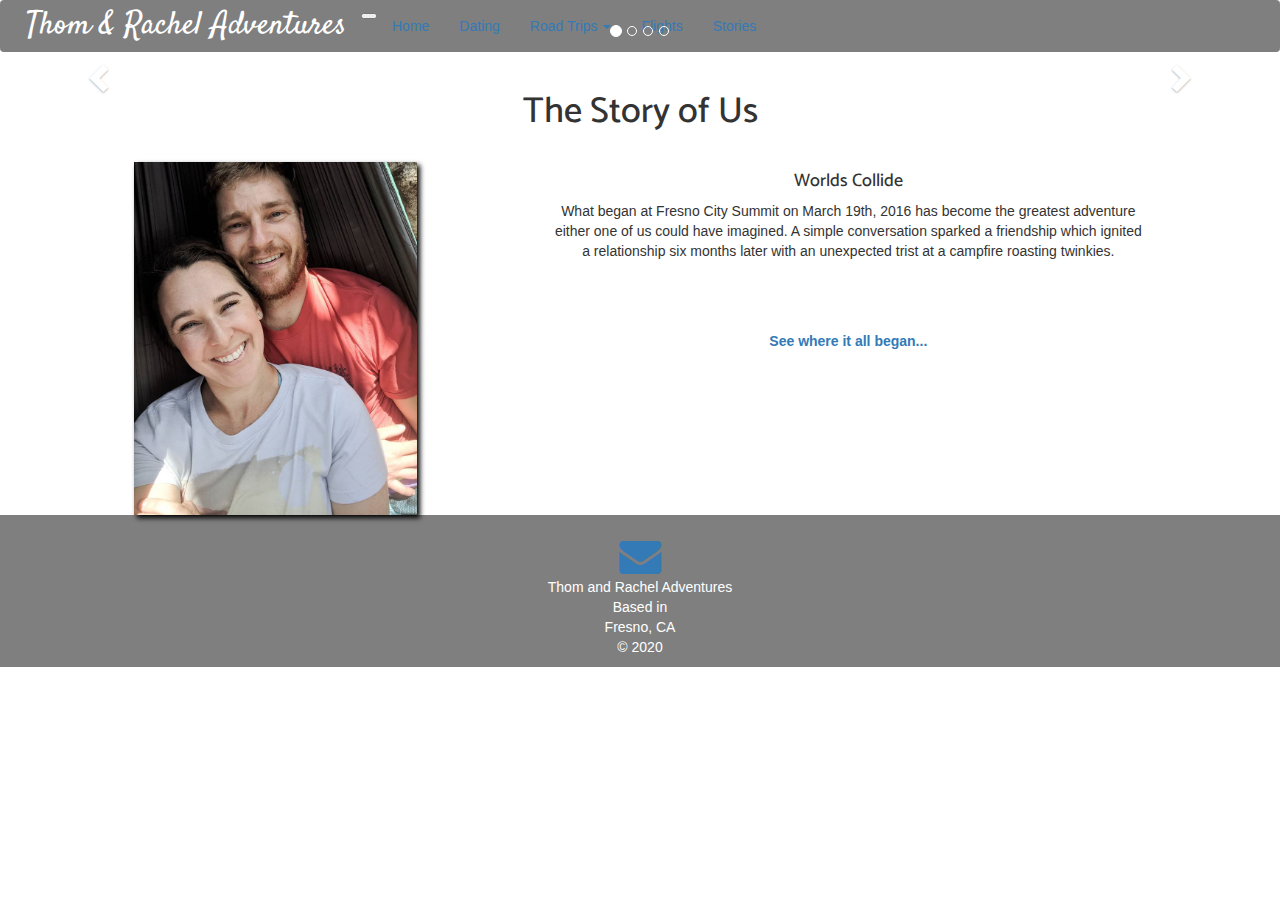
<file: index.html>
<!DOCTYPE html>
<html lang="en">
  <head>
    <meta charset="UTF-8">
    <meta name="viewport" content="width=device-width, initial-scale=1.0">
    <meta http-equiv="X-UA-Compatible" content="ie=edge">
    <title>Thom and Rachel Adventures</title>
    <link rel="icon" href="media/globe.ico" type="image/x-icon"/>
    <link rel="shortcut icon" href="media/globe.ico" type="image/x-icon"/>
    <link rel="stylesheet" href="https://maxcdn.bootstrapcdn.com/bootstrap/3.3.7/css/bootstrap.min.css" crossorigin="anonymous">
    <link rel="stylesheet" href="https://stackpath.bootstrapcdn.com/font-awesome/4.7.0/css/font-awesome.min.css">
    <link rel="stylesheet" href="/css/style.css">
  </head>
  <body>
    <!-- navbar starts -->
    <nav class="navbar navbar-dark fixed-top bg-dark">
      <!-- <div class="container-fluid"> -->
        <!-- Brand and toggle get grouped for better mobile display -->
        <div class="navbar-header">
          <a class="navbar-brand white-text satisfy medium" id="name" href="index.html">Thom & Rachel Adventures</a>
          <button class="navbar-toggler" type="button" data-toggle="collapse" data-target="#navbarNav">
            <span class="hamburger-icon"></span>
          </button>
        </div>
        <!-- Collect the nav links, forms, and other content for toggling -->
        <div class="collapse navbar-collapse" id="navbarNav">
          <ul class="nav navbar-nav">
            <li class="active"><a href="index.html">Home <span class="sr-only">(current)</span></a></li>
            <li><a href="dating.html">Dating</a></li>
            <li class="dropdown">
              <a href="road.html" class="dropdown-toggle" data-toggle="dropdown" role="button" aria-haspopup="true" aria-expanded="false">Road Trips <span class="caret"></span></a>
              <ul class="dropdown-menu">
                <li><a href="road.html#salvation">Salvation Mountain</a></li>
                <li><a href="road.html#pch">Pacific Coast Highway</a></li>
                <li><a href="road.html#canada">Canada</a></li>
                <li><a href="road.html#natparks">Major National Parks</a></li>
              </ul>
            </li>
            <li><a href="flights.html">Flights</a></li>
            <li><a href="stories.html">Stories</a></li>
          </ul>
        </div><!-- /.navbar-collapse -->
      <!-- </div>/.container-fluid -->
    </nav>
    <!-- nav ends -->
    <!-- hero starts -->
    <div id="carousel-example-generic" class="carousel slide" data-ride="carousel">
      <!-- Indicators -->
      <ol class="carousel-indicators">
        <li data-target="#carousel-example-generic" data-slide-to="0" class="active"></li>
        <li data-target="#carousel-example-generic" data-slide-to="1"></li>
        <li data-target="#carousel-example-generic" data-slide-to="2"></li>
        <li data-target="#carousel-example-generic" data-slide-to="3"></li>
      </ol>

      <!-- Wrapper for slides -->
      <div class="carousel-inner" role="listbox">
        <div class="item active" id="first">
          <div class="carousel-caption">
            <h1 class="text-shadow">First Times</h1>
          </div>
        </div>
        <div class="item" id="engagement">
          <div class="carousel-caption">
            <h1 class="text-shadow">Engagement</h1>
          </div>
        </div>
        <div class="item" id="wedding">
          <div class="carousel-caption">
            <h1 class="text-shadow">Wedding</h1>
          </div>
        </div>
        <div class="item" id="travels">
          <div class="carousel-caption">
            <h1 class="text-shadow">Travels</h1>
          </div>
        </div>
      </div>

      <!-- Controls -->
      <a class="left carousel-control" href="#carousel-example-generic" role="button" data-slide="prev">
        <span class="glyphicon glyphicon-chevron-left" aria-hidden="true"></span>
        <span class="sr-only">Previous</span>
      </a>
      <a class="right carousel-control" href="#carousel-example-generic" role="button" data-slide="next">
        <span class="glyphicon glyphicon-chevron-right" aria-hidden="true"></span>
        <span class="sr-only">Next</span>
      </a>
    </div>
    <!-- hero ends -->
    <!-- welcome begins -->
    <div class="row">
      <div class="col-xs-12 bienvenidos text-center">
        <h1 class="bottom-space">The Story of Us</h1>
        <div class="col-sm-3 col-sm-offset-1 col-xs-5">
          <img src="media/hammock.jpg" alt="Church Building" class="img-responsive">
        </div>
        <div class="col-sm-6 col-sm-offset-1">
          <h4>Worlds Collide</h4>
          <p class="bottom-space">What began at Fresno City Summit on March 19th, 2016 has become the greatest adventure either one of us could have imagined. A simple conversation sparked a friendship which ignited a relationship six months later with an unexpected trist at a campfire roasting twinkies.</p>
          <a href="dating.html"><p class="top-pad"><strong>See where it all began...</strong></p></a>
        </div>
      </div>
    </div>
    <!-- welcome ends -->
    <!-- footer begins -->
    <footer class="row footer">
      <div class="row">
        <div class="col-xs-12 text-center">
          <a href="contacto.html"><i class="fa fa-envelope fa-3x" aria-hidden="true"></i></a>
        </div>
        <div class="row">
          <p class="white-text text-center">Thom and Rachel Adventures <br> Based in <br>Fresno, CA <br> &copy; 2020</p>

        </div>
      </div>
    </footer>
    <!-- footer ends -->
    <script src="https://code.jquery.com/jquery-3.4.1.slim.min.js" integrity="sha384-J6qa4849blE2+poT4WnyKhv5vZF5SrPo0iEjwBvKU7imGFAV0wwj1yYfoRSJoZ+n" crossorigin="anonymous"></script>
<script src="https://cdn.jsdelivr.net/npm/popper.js@1.16.0/dist/umd/popper.min.js" integrity="sha384-Q6E9RHvbIyZFJoft+2mJbHaEWldlvI9IOYy5n3zV9zzTtmI3UksdQRVvoxMfooAo" crossorigin="anonymous"></script>
<script src="https://stackpath.bootstrapcdn.com/bootstrap/4.4.1/js/bootstrap.min.js" integrity="sha384-wfSDF2E50Y2D1uUdj0O3uMBJnjuUD4Ih7YwaYd1iqfktj0Uod8GCExl3Og8ifwB6" crossorigin="anonymous"></script>
  </body>
</html>
</file>
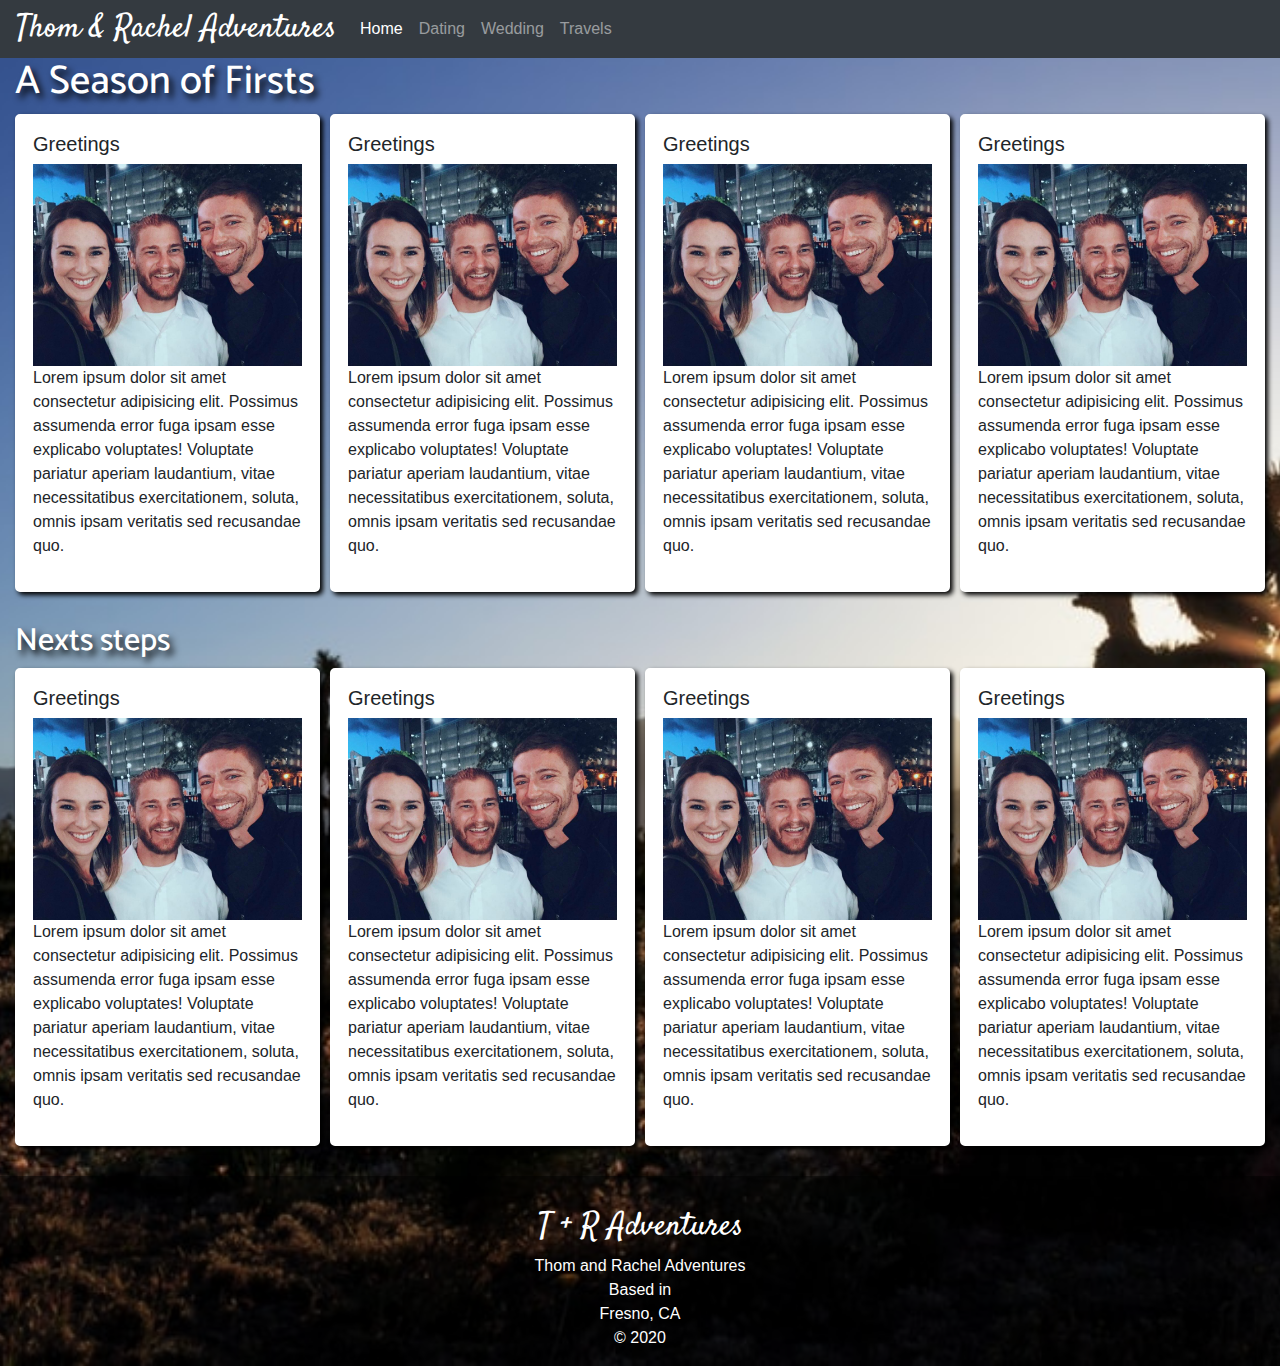
<file: dating.html>
<!DOCTYPE html>
<html lang="en">
  <head>
    <meta charset="UTF-8">
    <meta name="viewport" content="width=device-width, initial-scale=1.0">
    <meta http-equiv="X-UA-Compatible" content="ie=edge">
    <title>Thom and Rachel Adventures</title>
    <link rel="icon" href="media/globe.ico" type="image/x-icon"/>
    <link rel="shortcut icon" href="media/globe.ico" type="image/x-icon"/>
    <link rel="stylesheet" href="https://stackpath.bootstrapcdn.com/bootstrap/4.3.1/css/bootstrap.min.css" integrity="sha384-ggOyR0iXCbMQv3Xipma34MD+dH/1fQ784/j6cY/iJTQUOhcWr7x9JvoRxT2MZw1T" crossorigin="anonymous">
    <link rel="stylesheet" href="https://stackpath.bootstrapcdn.com/font-awesome/4.7.0/css/font-awesome.min.css">
    <link rel="stylesheet" href="/css/style.css">
    <link rel="stylesheet" href="/css/dating.css">
  </head>
  <body>
    <!-- navbar starts -->
    <nav class="navbar navbar-expand-lg navbar-dark bg-dark">
      <a class="navbar-brand white-text satisfy medium" id="name" href="index.html">Thom & Rachel Adventures</a>
      <button class="navbar-toggler" type="button" data-toggle="collapse" data-target="#navbarNav" aria-controls="navbarNav" aria-expanded="false" aria-label="Toggle navigation">
        <span class="navbar-toggler-icon"></span>
      </button>
      <div class="collapse navbar-collapse" id="navbarNav">
        <ul class="navbar-nav">
          <li class="nav-item active">
            <a class="nav-link" href="index.html">Home <span class="sr-only">(current)</span></a>
          </li>
          <li class="nav-item">
            <a class="nav-link" href="dating.html">Dating</a>
          </li>
          <li class="nav-item">
            <a class="nav-link" href="wedding.html">Wedding</a>
          </li>
          <li class="nav-item">
            <a class="nav-link" href="road_trips.html">Travels</a>
          </li>
        </ul>
      </div>
    </nav>
    <!-- nav ends -->
    <section class="container-fluid">
        <h1 class="white-text text-shadow">A Season of Firsts</h1>
        <div class="card-holder bottom-space">
            <div class="custom-card">
                <div class="content">
                    <h5>Greetings</h5>
                    <img src="media/robert_first.jpg" alt="">
                    <p>Lorem ipsum dolor sit amet consectetur adipisicing elit. Possimus assumenda error fuga ipsam esse explicabo voluptates! Voluptate pariatur aperiam laudantium, vitae necessitatibus exercitationem, soluta, omnis ipsam veritatis sed recusandae quo.</p>
                </div>
            </div>
            <div class="custom-card">
                <div class="content">
                    <h5>Greetings</h5>
                    <img src="media/robert_first.jpg" alt="">
                    <p>Lorem ipsum dolor sit amet consectetur adipisicing elit. Possimus assumenda error fuga ipsam esse explicabo voluptates! Voluptate pariatur aperiam laudantium, vitae necessitatibus exercitationem, soluta, omnis ipsam veritatis sed recusandae quo.</p>
                </div>
            </div>
            <div class="custom-card">
                <div class="content">
                    <h5>Greetings</h5>
                    <img src="media/robert_first.jpg" alt="">
                    <p>Lorem ipsum dolor sit amet consectetur adipisicing elit. Possimus assumenda error fuga ipsam esse explicabo voluptates! Voluptate pariatur aperiam laudantium, vitae necessitatibus exercitationem, soluta, omnis ipsam veritatis sed recusandae quo.</p>
                </div>
            </div>
            <div class="custom-card">
                <div class="content">
                    <h5>Greetings</h5>
                    <img src="media/robert_first.jpg" alt="">
                    <p>Lorem ipsum dolor sit amet consectetur adipisicing elit. Possimus assumenda error fuga ipsam esse explicabo voluptates! Voluptate pariatur aperiam laudantium, vitae necessitatibus exercitationem, soluta, omnis ipsam veritatis sed recusandae quo.</p>
                </div>
            </div>
        </div>
        <h2 class="white-text text-shadow">Nexts steps</h2>
        <div class="card-holder bottom-space">
            <div class="custom-card">
                <div class="content">
                    <h5>Greetings</h5>
                    <img src="media/robert_first.jpg" alt="">
                    <p>Lorem ipsum dolor sit amet consectetur adipisicing elit. Possimus assumenda error fuga ipsam esse explicabo voluptates! Voluptate pariatur aperiam laudantium, vitae necessitatibus exercitationem, soluta, omnis ipsam veritatis sed recusandae quo.</p>
                </div>
            </div>
            <div class="custom-card">
                <div class="content">
                    <h5>Greetings</h5>
                    <img src="media/robert_first.jpg" alt="">
                    <p>Lorem ipsum dolor sit amet consectetur adipisicing elit. Possimus assumenda error fuga ipsam esse explicabo voluptates! Voluptate pariatur aperiam laudantium, vitae necessitatibus exercitationem, soluta, omnis ipsam veritatis sed recusandae quo.</p>
                </div>
            </div>
            <div class="custom-card">
                <div class="content">
                    <h5>Greetings</h5>
                    <img src="media/robert_first.jpg" alt="">
                    <p>Lorem ipsum dolor sit amet consectetur adipisicing elit. Possimus assumenda error fuga ipsam esse explicabo voluptates! Voluptate pariatur aperiam laudantium, vitae necessitatibus exercitationem, soluta, omnis ipsam veritatis sed recusandae quo.</p>
                </div>
            </div>
            <div class="custom-card">
                <div class="content">
                    <h5>Greetings</h5>
                    <img src="media/robert_first.jpg" alt="">
                    <p>Lorem ipsum dolor sit amet consectetur adipisicing elit. Possimus assumenda error fuga ipsam esse explicabo voluptates! Voluptate pariatur aperiam laudantium, vitae necessitatibus exercitationem, soluta, omnis ipsam veritatis sed recusandae quo.</p>
                </div>
            </div>
        </div>
    </section>
    <!-- footer begins -->
    <footer class="footer">
      <div class="row">
        <div class="col">
          <h2 class="white-text satisfy text-center">T + R Adventures</h2>
        </div>
      </div>
      <div class="row">
        <div class="col">
          <p class="white-text text-center">Thom and Rachel Adventures <br> Based in <br>Fresno, CA <br> &copy; 2020</p>
        </div>
      </div>
    </footer>
      <!-- footer ends -->
      <script src="https://code.jquery.com/jquery-3.4.1.slim.min.js" integrity="sha384-J6qa4849blE2+poT4WnyKhv5vZF5SrPo0iEjwBvKU7imGFAV0wwj1yYfoRSJoZ+n" crossorigin="anonymous"></script>
  <script src="https://cdn.jsdelivr.net/npm/popper.js@1.16.0/dist/umd/popper.min.js" integrity="sha384-Q6E9RHvbIyZFJoft+2mJbHaEWldlvI9IOYy5n3zV9zzTtmI3UksdQRVvoxMfooAo" crossorigin="anonymous"></script>
  <script src="https://stackpath.bootstrapcdn.com/bootstrap/4.4.1/js/bootstrap.min.js" integrity="sha384-wfSDF2E50Y2D1uUdj0O3uMBJnjuUD4Ih7YwaYd1iqfktj0Uod8GCExl3Og8ifwB6" crossorigin="anonymous"></script>
    </body>
  </html>
</file>
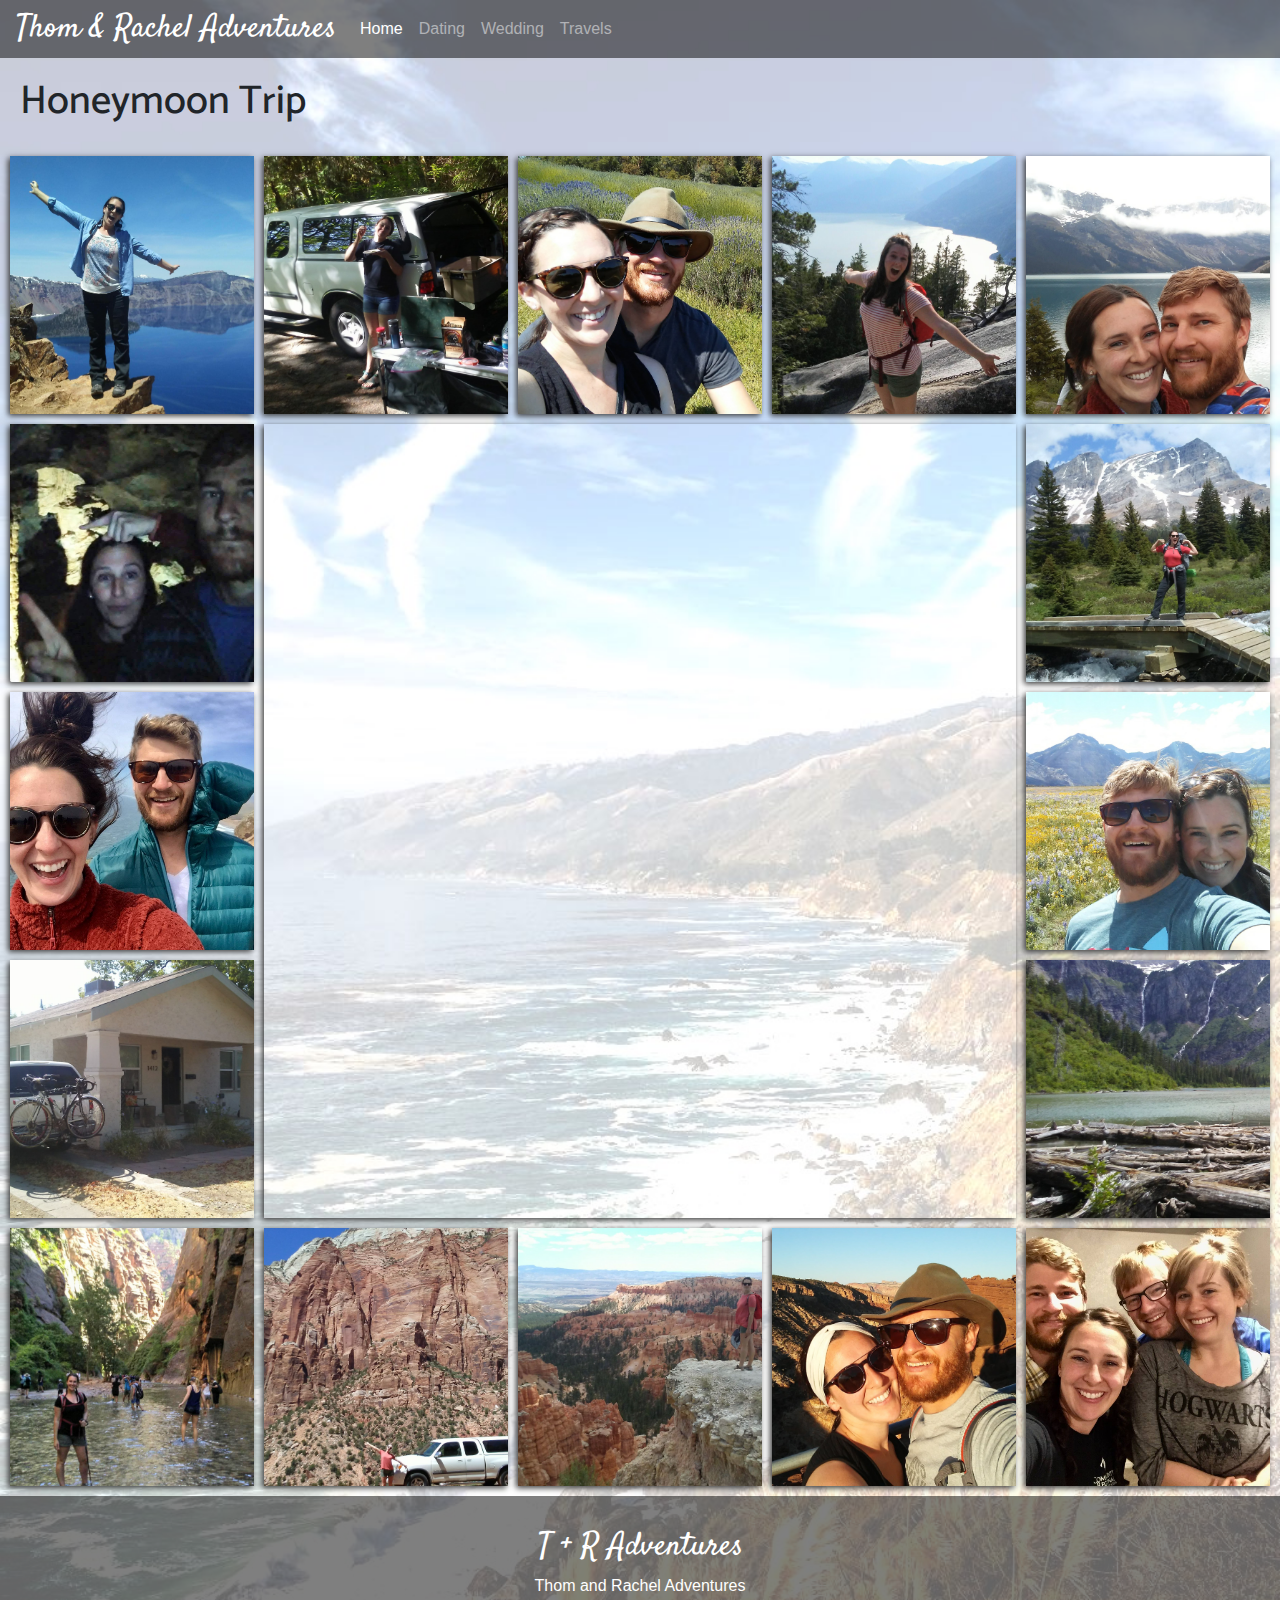
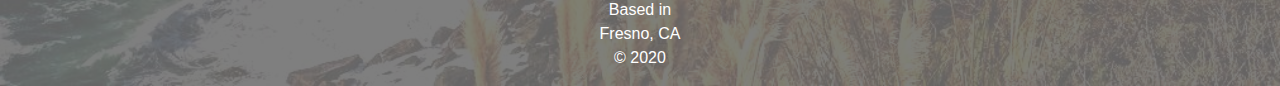
<file: road_trips.html>
<!DOCTYPE html>
<html lang="en">
  <head>
    <meta charset="UTF-8">
    <meta name="viewport" content="width=device-width, initial-scale=1.0">
    <meta http-equiv="X-UA-Compatible" content="ie=edge">
    <title>Thom and Rachel Adventures</title>
    <link rel="icon" href="media/globe.ico" type="image/x-icon"/>
    <link rel="shortcut icon" href="media/globe.ico" type="image/x-icon"/>
    <link rel="stylesheet" href="https://stackpath.bootstrapcdn.com/bootstrap/4.3.1/css/bootstrap.min.css" integrity="sha384-ggOyR0iXCbMQv3Xipma34MD+dH/1fQ784/j6cY/iJTQUOhcWr7x9JvoRxT2MZw1T" crossorigin="anonymous">
    <link rel="stylesheet" href="https://stackpath.bootstrapcdn.com/font-awesome/4.7.0/css/font-awesome.min.css">
    <link rel="stylesheet" href="css/style.css">
    <link rel="stylesheet" href="css/road_trips.css">
  </head>
  <body>
    <!-- navbar starts -->
    <nav class="navbar navbar-expand-lg navbar-dark">
      <a class="navbar-brand white-text satisfy medium" id="name" href="index.html">Thom & Rachel Adventures</a>
      <button class="navbar-toggler" type="button" data-toggle="collapse" data-target="#navbarNav" aria-controls="navbarNav" aria-expanded="false" aria-label="Toggle navigation">
        <span class="navbar-toggler-icon"></span>
      </button>
      <div class="collapse navbar-collapse" id="navbarNav">
        <ul class="navbar-nav">
          <li class="nav-item active">
            <a class="nav-link" href="index.html">Home <span class="sr-only">(current)</span></a>
          </li>
          <li class="nav-item">
            <a class="nav-link" href="dating.html">Dating</a>
          </li>
          <li class="nav-item">
            <a class="nav-link" href="wedding.html">Wedding</a>
          </li>
          <li class="nav-item">
            <a class="nav-link" href="road_trips.html">Travels</a>
          </li>
        </ul>
      </div>
    </nav>
    <!-- nav ends -->

    <section>
      <h1 class="no-margin pad">Honeymoon Trip</h1>
      <div class="layout">
        <div class="divt1"></div>
        <div class="divt2"></div>
        <div class="divt3"></div>
        <div class="divt4"></div>
        <div class="divt5"></div>
        <div class="divcenter">
          <iframe class="resp-iframe" src="https://www.google.com/maps/embed?pb=!1m64!1m12!1m3!1d1622941.4935160785!2d-114.89996175512775!3d47.415070733270724!2m3!1f0!2f0!3f0!3m2!1i1024!2i768!4f13.1!4m49!3e0!4m5!1s0x80945de1549e4e9d%3A0x7b12406449a3b811!2sFresno%2C%20CA!3m2!1d36.7377981!2d-119.78712469999999!4m5!1s0x54950b0b7da97427%3A0x1c36b9e6f6d18591!2sPortland%2C%20OR!3m2!1d45.505106399999995!2d-122.6750261!4m5!1s0x548f7c0e3729a853%3A0x6095b0616fd36617!2sSan%20Juan%20Island%2C%20Washington!3m2!1d48.5513671!2d-123.0781062!4m5!1s0x537170039f843fd5%3A0x266d3bb1b652b63a!2sCalgary%2C%20AB%2C%20Canada!3m2!1d51.044733099999995!2d-114.0718831!4m5!1s0x535dcc2a50f367cb%3A0xe9e31277ca94802e!2sMissoula%2C%20MT!3m2!1d46.8721284!2d-113.9940314!4m5!1s0x54a8b56ea6f0cfa1%3A0xf5868a9ca5b0ab6c!2sGarden%20Valley%2C%20Idaho!3m2!1d44.091951099999996!2d-115.9544145!4m5!1s0x874a3e29d3f7f20d%3A0x2bd805c301fea1c7!2sCapitol%20Reef%20National%20Park%2C%20Torrey%2C%20UT!3m2!1d38.299805!2d-111.41896899999999!4m5!1s0x80945de1549e4e9d%3A0x7b12406449a3b811!2sFresno%2C%20CA!3m2!1d36.7377981!2d-119.78712469999999!5e0!3m2!1sen!2sus!4v1582002188831!5m2!1sen!2sus" width="990" height="760" frameborder="0" style="border:0;" allowfullscreen=""></iframe>
        </div>
        <div class="divl1"></div>
        <div class="divl2"></div>
        <div class="divl3"></div>
        <div class="divl4"></div>
        <div class="divr1"></div>
        <div class="divr2"></div>
        <div class="divr3"></div>
        <div class="divr4"></div>
        <div class="divb1"></div>
        <div class="divb2"></div>
        <div class="divb3"></div>
      </div>
    </section>

    <!-- footer begins -->
    <footer class="footer">
      <div class="row">
        <div class="col">
          <h2 class="white-text satisfy text-center">T + R Adventures</h2>
        </div>
      </div>
      <div class="row">
        <div class="col">
          <p class="white-text text-center">Thom and Rachel Adventures <br> Based in <br>Fresno, CA <br> &copy; 2020</p>
        </div>
      </div>
    </footer>
  <!-- footer ends -->
<script src="https://code.jquery.com/jquery-3.4.1.slim.min.js" integrity="sha384-J6qa4849blE2+poT4WnyKhv5vZF5SrPo0iEjwBvKU7imGFAV0wwj1yYfoRSJoZ+n" crossorigin="anonymous"></script>
<script src="https://cdn.jsdelivr.net/npm/popper.js@1.16.0/dist/umd/popper.min.js" integrity="sha384-Q6E9RHvbIyZFJoft+2mJbHaEWldlvI9IOYy5n3zV9zzTtmI3UksdQRVvoxMfooAo" crossorigin="anonymous"></script>
<script src="https://stackpath.bootstrapcdn.com/bootstrap/4.4.1/js/bootstrap.min.js" integrity="sha384-wfSDF2E50Y2D1uUdj0O3uMBJnjuUD4Ih7YwaYd1iqfktj0Uod8GCExl3Og8ifwB6" crossorigin="anonymous"></script>
</body>
</html>
</file>
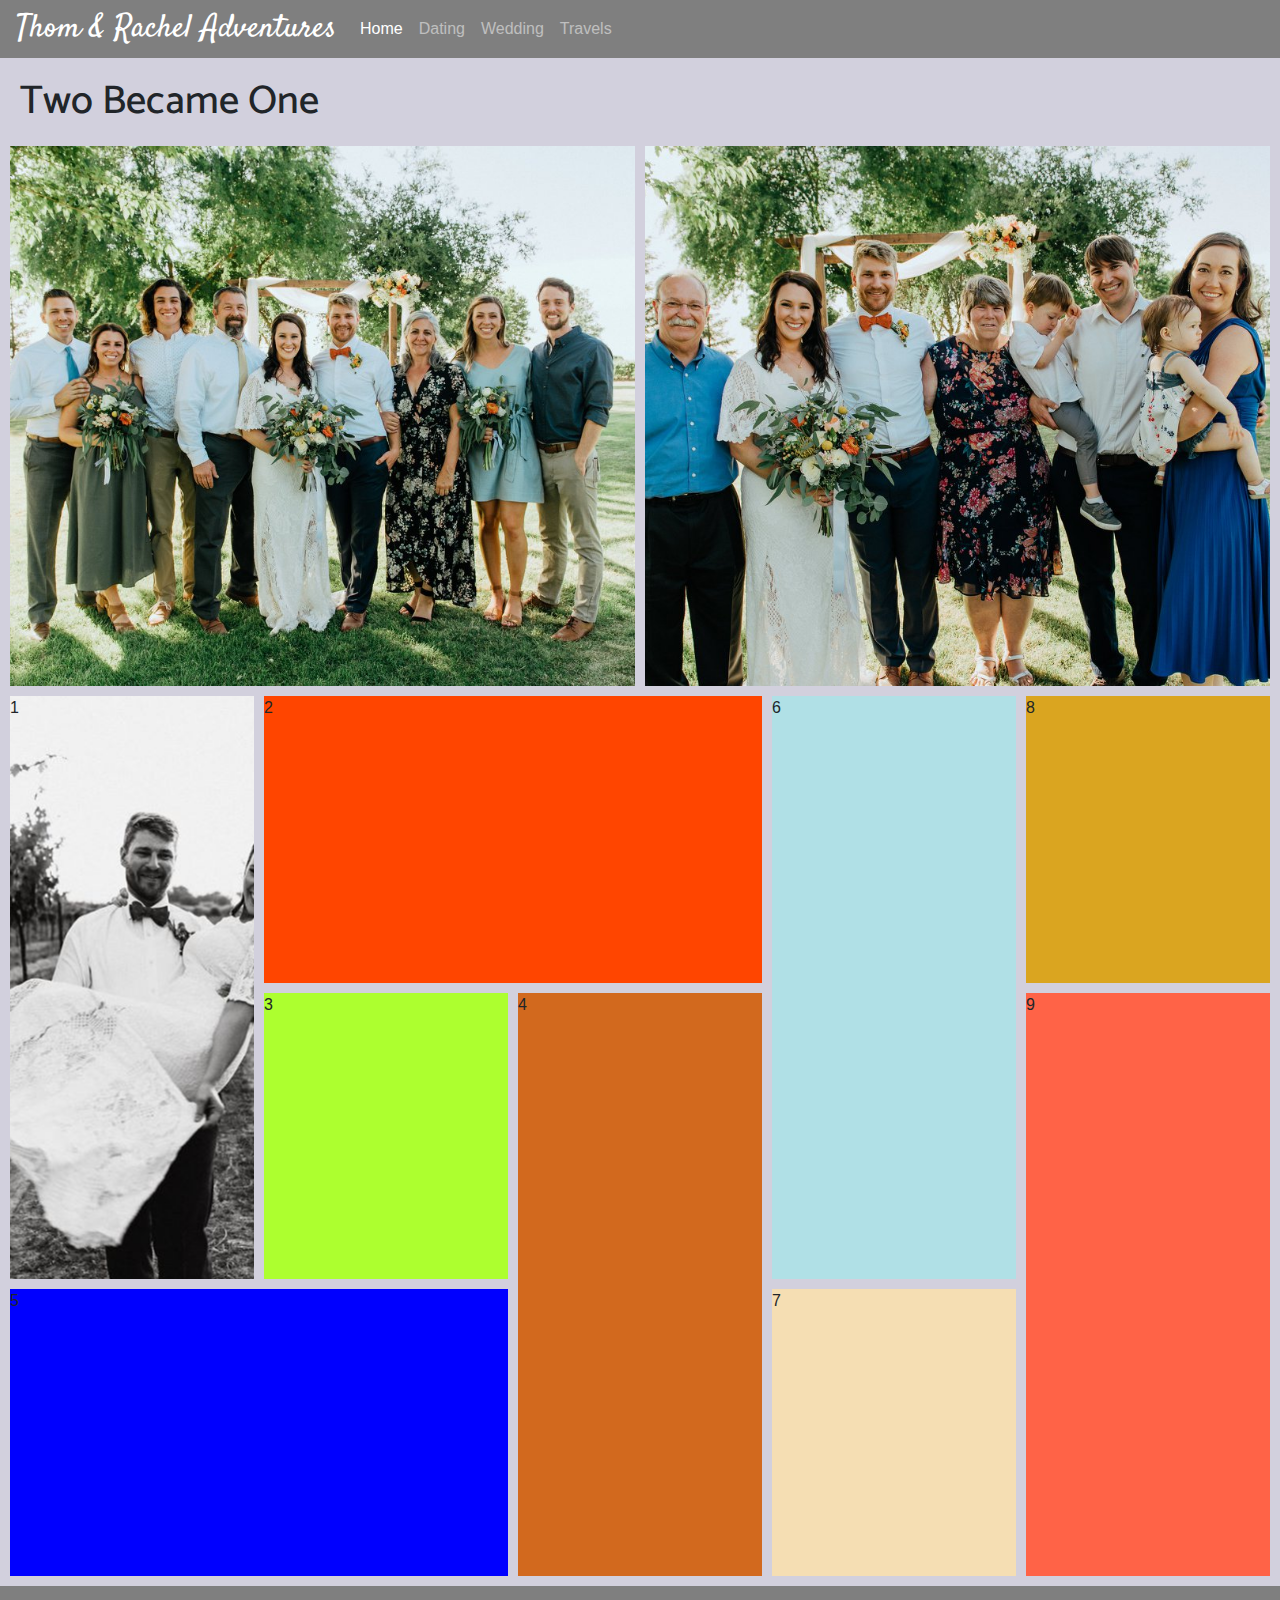
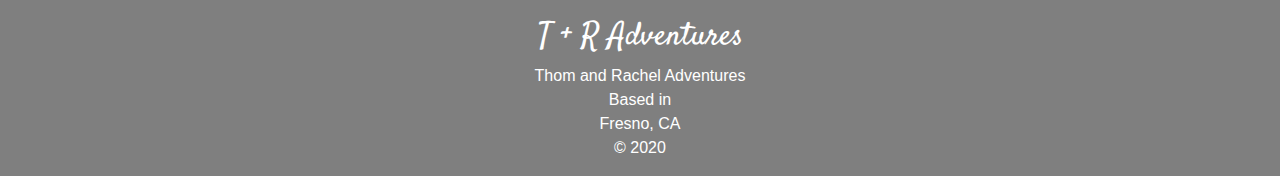
<file: wedding.html>
<!DOCTYPE html>
<html lang="en">
  <head>
    <meta charset="UTF-8">
    <meta name="viewport" content="width=device-width, initial-scale=1.0">
    <meta http-equiv="X-UA-Compatible" content="ie=edge">
    <title>Thom and Rachel Adventures</title>
    <link rel="icon" href="media/globe.ico" type="image/x-icon"/>
    <link rel="shortcut icon" href="media/globe.ico" type="image/x-icon"/>
    <link rel="stylesheet" href="https://stackpath.bootstrapcdn.com/bootstrap/4.3.1/css/bootstrap.min.css" integrity="sha384-ggOyR0iXCbMQv3Xipma34MD+dH/1fQ784/j6cY/iJTQUOhcWr7x9JvoRxT2MZw1T" crossorigin="anonymous">
    <link rel="stylesheet" href="https://stackpath.bootstrapcdn.com/font-awesome/4.7.0/css/font-awesome.min.css">
    <link rel="stylesheet" href="css/style.css">
    <link rel="stylesheet" href="css/wedding.css">
  </head>
  <body>
    <!-- navbar starts -->
    <nav class="navbar navbar-expand-lg navbar-dark">
      <a class="navbar-brand white-text satisfy medium" id="name" href="index.html">Thom & Rachel Adventures</a>
      <button class="navbar-toggler" type="button" data-toggle="collapse" data-target="#navbarNav" aria-controls="navbarNav" aria-expanded="false" aria-label="Toggle navigation">
        <span class="navbar-toggler-icon"></span>
      </button>
      <div class="collapse navbar-collapse" id="navbarNav">
        <ul class="navbar-nav">
          <li class="nav-item active">
            <a class="nav-link" href="index.html">Home <span class="sr-only">(current)</span></a>
          </li>
          <li class="nav-item">
            <a class="nav-link" href="dating.html">Dating</a>
          </li>
          <li class="nav-item">
            <a class="nav-link" href="wedding.html">Wedding</a>
          </li>
          <li class="nav-item">
            <a class="nav-link" href="road_trips.html">Travels</a>
          </li>
        </ul>
      </div>
    </nav>
    <!-- nav ends -->

    <section class="main">
        <h1 class="no-margin pad">Two Became One</h1>
        <div class="family">
            <div class="one"> </div>
            <div class="two"> </div>
        </div>
        <div class="parent">
            <div class="div1"> 1</div>
            <div class="div2"> 2</div>
            <div class="div3"> 3</div>
            <div class="div4"> 4</div>
            <div class="div5"> 5</div>
            <div class="div6"> 6</div>
            <div class="div7"> 7</div>
            <div class="div8"> 8</div>
            <div class="div9"> 9</div>
        </div> 
    </section>

    <!-- footer begins -->
    <footer class="footer">
      <div class="row">
        <div class="col">
          <h2 class="white-text satisfy text-center">T + R Adventures</h2>
        </div>
      </div>
      <div class="row">
        <div class="col">
          <p class="white-text text-center">Thom and Rachel Adventures <br> Based in <br>Fresno, CA <br> &copy; 2020</p>
        </div>
      </div>
    </footer>
    <!-- footer ends -->
    <script src="https://code.jquery.com/jquery-3.4.1.slim.min.js" integrity="sha384-J6qa4849blE2+poT4WnyKhv5vZF5SrPo0iEjwBvKU7imGFAV0wwj1yYfoRSJoZ+n" crossorigin="anonymous"></script>
<script src="https://cdn.jsdelivr.net/npm/popper.js@1.16.0/dist/umd/popper.min.js" integrity="sha384-Q6E9RHvbIyZFJoft+2mJbHaEWldlvI9IOYy5n3zV9zzTtmI3UksdQRVvoxMfooAo" crossorigin="anonymous"></script>
<script src="https://stackpath.bootstrapcdn.com/bootstrap/4.4.1/js/bootstrap.min.js" integrity="sha384-wfSDF2E50Y2D1uUdj0O3uMBJnjuUD4Ih7YwaYd1iqfktj0Uod8GCExl3Og8ifwB6" crossorigin="anonymous"></script>
  </body>
</html>
</file>
<file: css/style.css>
/*========UNIVERSALS========*/
@import url('https://fonts.googleapis.com/css?family=Catamaran|Nunito|Satisfy');

h1, h2, h4 {
  font-family: catamaran;
}

.main {
  background-color: #d2d0dd;
}

.row {
  margin: 0;
}

footer {
  padding-top: 2rem;
  height: 100%;
  background: rgba(0, 0, 0, .5);
}

.text-shadow {
  text-shadow: 4px 5px 7px #000;
}

.white-text {
  color: #fff;
}

.satisfy {
  font-family: satisfy;
}

.medium {
  font-size: 32px;
}

.top-space-big {
  margin-top: 60px;
}

.top-space {
  margin-top: 30px;
}

.bottom-space {
  margin-bottom: 30px;
}

.bottom-pad {
  padding-bottom: 50px;
}

.top-pad {
  padding-top: 40px;
}

.no-pad {
  padding: 0;
}

.pad {
  padding: 20px;
}

.no-margin {
  margin: 0;
}

img {
  box-shadow: 3px 3px 5px #000;
}

.transluscent {
  background-color: rgba(255, 255, 255, 0.7);
  border-radius: 3px;
}

a:hover {
  text-decoration: none;
}

p {
  margin: none;
}

/*=========NAVIGATION BAR=========*/
.navbar {
  padding: 0 1rem 0 1rem;
  background-color: rgba(0, 0, 0, 0.5);
}

#name {
  transition: -webkit-transform 2s ease;
  transition: transform 2s ease;
}

#name:hover {
  color: rgba(0, 0, 0, 0.5);
}

@media (max-width: 421px) {
  #name {
    font-size: 24px;
  }
}

.navbar-toggler:hover {
  background-color: rgba(0, 0, 0, 0.5);
}

/*============CAROUSEL=============*/
.first_hike {
  background-image: url("https://thomwise.github.io/adventures/media/first_hike.jpg");
  background-position: 100% 50%;
  background-size: cover;
  height: 60vh;
  width: 100%;
  position: absolute;
}

.engagement {
  background-image: url("https://thomwise.github.io/adventures/media/masterminds.jpg");
  background-position: 50% 0%;
  background-size: cover;
  height: 60vh;
  width: 100%;
  position: absolute;
}

.wedding {
  background-image: url("https://thomwise.github.io/adventures/media/wedding.jpg");
  background-position: 50% 50%;
  background-size: cover;
  height: 60vh;
  width: 100%;
  position: absolute;
}

.travels {
  background-image: url("https://thomwise.github.io/adventures/media/waterton.jpg");
  background-position: 0% 50%;
  background-size: cover;
  height: 60vh;
  width: 100%;
  position: absolute;
}

.carousel-inner .carousel-item {
  transition: -webkit-transform 2s ease;
  transition: transform 2s ease;
  height: 60vh;
}
</file>
<file: css/dating.css>
body {
    background-image: url("https://thomwise.github.io/adventures/media/joshua_tree.jpg");
    background-position: center;
    background-repeat: no-repeat;
    background-size: cover;
}

.card-holder {
    display: grid;
    grid-template-columns: repeat(4, 1fr);
    grid-auto-rows: auto;
    grid-gap: 10px;
}

.custom-card {
    width: 100%;
    border: 2px solid #fff;
    border-radius: 5px;
    padding: 1rem;
    overflow-x: hidden;
    box-shadow: 3px 3px 5px #000;
    background-color: #fff;  
    position: relative;
}

.custom-card::after {
    content: "";
    position: absolute;
    opacity: .7;
    top: 0%;
    left: 0%;
    height: 100%;
    width: 100%;
    z-index: -1;
}

.content img {
    height: auto;
    box-shadow: none;
    width: 100%;
}
 
@media screen and (min-width: 300px) {
    
    .card-holder {
        grid-template-columns: 1fr;
    }
}

@media screen and (min-width: 460px) {

    .card-holder {
        grid-template-columns: repeat(2, 1fr);
    }
}

@media screen and (min-width: 768px) {
    
    .card-holder {
        grid-template-columns: repeat(4, 1fr);
    }
}
</file>
<file: css/road_trips.css>
body {
    background-image: url("https://thomwise.github.io/adventures/media/pch.jpg");
    background-size: cover;
    background-repeat: no-repeat;
}

.layout {
    padding: 10px;
    height: 150vh;
    display: grid;
    grid-template-columns: repeat(5, 1fr);
    grid-template-rows: repeat(5, 1fr);
    grid-column-gap: 10px;
    grid-row-gap: 10px;
}

.divcenter {
    position: relative;
    overflow: hidden;
    grid-area: 2 / 2 / 5 / 5;
    box-shadow: -2px 2px 6px 0px rgb(58, 58, 58);
}

.resp-iframe {
    position: absolute;
    top: 0;
    left: 0;
    width: 100%;
    height: 100%;
    border: 0;
}

.divt1 {
    grid-area: 1 / 1 / 2 / 2;
    background-image: url("https://thomwise.github.io/adventures//media/crater-lake1.jpg");
    background-position: 50% 35%;
    background-size: cover;
    box-shadow: -2px 2px 6px 0px rgb(58, 58, 58);
}

.divt2 {
    grid-area: 1 / 2 / 2 / 3;
    background-image: url("https://thomwise.github.io/adventures/media/olympic-camp.jpg");
    background-position: 50% 60%;
    background-size: cover;
    box-shadow: -2px 2px 6px 0px rgb(58, 58, 58);
}

.divt3 {
    grid-area: 1 / 3 / 2 / 4;
    background-image: url("https://thomwise.github.io/adventures/media/lavender.jpg");
    background-position: 20% 50%;
    background-size: cover;
    box-shadow: -2px 2px 6px 0px rgb(58, 58, 58);
}

.divt4 {
    grid-area: 1 / 4 / 2 / 5;
    background-image: url("https://thomwise.github.io/adventures/media/chief.jpg");
    background-position: 20% 50%;
    background-size: cover;
    box-shadow: -2px 2px 6px 0px rgb(58, 58, 58);
}

.divt5 {
    grid-area: 1 / 5 / 2 / 6;
    background-image: url("https://thomwise.github.io/adventures/media/bannf-lake.jpg");
    background-position: 20% 50%;
    background-size: cover;
    box-shadow: -2px 2px 6px 0px rgb(58, 58, 58);
}

.divl1 {
    grid-area: 2 / 1 / 3 / 2;
    background-image: url("https://thomwise.github.io/adventures/media/oregon-cave.jpg");
    background-position: 70% 50%;
    background-size: cover;
    box-shadow: -2px 2px 6px 0px rgb(58, 58, 58);
}

.divl2 {
    grid-area: 3 / 1 / 4 / 2;
    background-image: url("https://thomwise.github.io/adventures/media/point-reyes1.jpg");
    background-position: 50% 20%;
    background-size: cover;
    box-shadow: -2px 2px 6px 0px rgb(58, 58, 58);
}

.divl3 {
    grid-area: 4 / 1 / 5 / 2;
    background-image: url("https://thomwise.github.io/adventures/media/home.jpg");
    background-position: 50% 50%;
    background-size: cover;
    box-shadow: -2px 2px 6px 0px rgb(58, 58, 58);
}

.divl4 {
    grid-area: 5 / 1 / 6 / 2;
    background-image: url("https://thomwise.github.io/adventures/media/zion-narrows.jpg");
    background-position: 50% 70%;
    background-size: cover;
    box-shadow: -2px 2px 6px 0px rgb(58, 58, 58);
}

.divr1 {
    grid-area: 2 / 5 / 3 / 6;
    background-image: url("https://thomwise.github.io/adventures/media/bannf-backpacking.jpg");
    background-position: 60% 50%;
    background-size: cover;
    box-shadow: -2px 2px 6px 0px rgb(58, 58, 58);
}

.divr2 {
    grid-area: 3 / 5 / 4 / 6;
    background-image: url("https://thomwise.github.io/adventures/media/wildflowers-waterton.jpg");
    background-position: 80% 50%;
    background-size: cover;
    box-shadow: -2px 2px 6px 0px rgb(58, 58, 58);
}

.divr3 {
    grid-area: 4 / 5 / 5 / 6;
    background-image: url("https://thomwise.github.io/adventures/media/glacier-lake.jpg");
    background-position: 0% 50%;
    background-size: cover;
    box-shadow: -2px 2px 6px 0px rgb(58, 58, 58);
}

.divr4 {
    grid-area: 5 / 5 / 6 / 6;
    background-image: url("https://thomwise.github.io/adventures/media/laura-greg.jpg");
    background-position: 60% 50%;
    background-size: cover;
    box-shadow: -2px 2px 6px 0px rgb(58, 58, 58);
}

.divb1 {
    grid-area: 5 / 2 / 6 / 3;
    background-image: url("https://thomwise.github.io/adventures/media/zion.jpg");
    background-position: 60% 50%;
    background-size: cover;
    box-shadow: -2px 2px 6px 0px rgb(58, 58, 58);
}

.divb2 {
    grid-area: 5 / 3 / 6 / 4;
    background-image: url("https://thomwise.github.io/adventures/media/bryce-canyon.jpg");
    background-position: 60% 50%;
    background-size: cover;
    box-shadow: -2px 2px 6px 0px rgb(58, 58, 58);
}

.divb3 {
    grid-area: 5 / 4 / 6 / 5;
    background-image: url("https://thomwise.github.io/adventures/media/capital-reef.jpg");
    background-position: 60% 50%;
    background-size: cover;
    box-shadow: -2px 2px 6px 0px rgb(58, 58, 58);
}

@media only screen and (max-width: 768px) {

    .layout {
        grid-template-columns: repeat(3, 1fr);
        grid-template-rows: repeat(10, 1fr);
    }    


    .divl2 {
        grid-area: 1 / 1 / 2 / 2;
    }

    .divl1 {
        grid-area: 1 / 2 / 2 / 3;
    }

    .divt1 {
        grid-area: 1 / 3 / 2 / 4;
    }

    .divt2 {
        grid-area: 2 / 1 / 3 / 2;
    }

    .divt3 {
        grid-area: 2 / 2 / 3 / 3;
    }

    .divt4 {
        grid-area: 2 / 3 / 3 / 4;
    }

    .divt5 {
        grid-area: 3 / 1 / 4 / 2;
    }

    .divr1 {
        grid-area: 3 / 2 / 4 / 3;
    }

    .divr2 {
        grid-area: 3 / 3 / 4 / 4;
    }

    .divcenter {
        grid-area: 4 / 1 / 7 / 4;
    }

    .divr3 {
        grid-area: 7 / 1 / 8 / 2;
    }

    .divr4 {
        grid-area: 7 / 2 / 8 / 3;
    }

    .divb3 {
        grid-area: 7 / 3 / 8 / 4;
    }

    .divb2 {
        grid-area: 8 / 1 / 9 / 2;
    }

    .divb1 {
        grid-area: 8 / 2 / 9 / 3;
    }

    .divl4 {
        grid-area: 8 / 3 / 9 / 4;
    }

    .divl3 {
        grid-area: 9 / 1 / 11 / 4 
    }
}
</file>
<file: css/wedding.css>
.family {
    padding: 0 10px 0 10px;
    height: 60vh;
    display: grid;
    grid-template-columns: repeat(2, 1fr);
    grid-template-rows: 1fr;
    grid-gap: 10px;
}

.one {
    background-image: url("https://thomwise.github.io/adventures/media/kennys.jpg");
    background-position: 50% 30%;
    background-size: cover;
}

.two {
    background-image: url("https://thomwise.github.io/adventures/media/wises.jpg");
    background-position: 50% 25%;
    background-size: cover;
}

.parent {
    padding: 10px;
    height: 100vh;
    display: grid;
    grid-template-columns: repeat(5, 1fr);
    grid-template-rows: repeat(3, 1fr);
    grid-column-gap: 10px;
    grid-row-gap: 10px;
}

.div1 { 
        grid-area: 1 / 1 / 3 / 2;
        background-image: url("https://thomwise.github.io/adventures/media/wedding.jpg");
        background-position: center;
    }
    .div2 { 
        grid-area: 1 / 2 / 2 / 4; 
        background-color: orangered;
    }
    .div3 { 
        grid-area: 2 / 2 / 3 / 3; 
        background-color: greenyellow;
    }
    .div4 { 
        grid-area: 2 / 3 / 4 / 4;
        background-color: chocolate;
    }
    .div5 { 
        grid-area: 3 / 1 / 4 / 3;
        background-color: blue; 
    }
    .div6 { 
        grid-area: 1 / 4 / 3 / 5;
        background-color: powderblue; 
    }
    .div7 { 
        grid-area: 3 / 4 / 4 / 5; 
        background-color: wheat;
    }
    .div8 { 
        grid-area: 1 / 5 / 2 / 6; 
        background-color: goldenrod;
    }
    .div9 { 
        grid-area: 2 / 5 / 4 / 6; 
        background-color: tomato;
    }

@media only screen and (max-width: 1200px) {
  .family {
    padding: 0 10px 0 10px;
    height: 60vh;
    display: grid;
    grid-template-columns: 1fr;
    grid-template-rows: repeat(2, 1fr);
    grid-gap: 10px;
  }
    
  .parent {
    grid-template-columns: repeat(3, 1fr);
    grid-template-rows: repeat(6, 1fr);
    height: 140vh;
  }
  
  .div3 {
    grid-area: 2 / 2 / 3 / 3;
  }
  
  .div4 {
    grid-area: 2 / 3 / 5 / 4;
  }
  
  .div6 {
    grid-area: 4 / 1 / 7 / 2;
  }
  
  .div7 {
    grid-area: 4 / 2 / 5 / 3;
  }
  
  .div8 {
    grid-area: 5 / 2 / 7 / 3;
  }
  
  .div9 {
    grid-area: 5 / 3 / 7 / 4;
  }
}

@media only screen and (max-width: 768px) {
  .parent {
    grid-template-columns: repeat(2, 1fr);
    grid-template-rows: repeat(9, 1fr);
    height: 220vh;
  }
  
  .div1 {
    grid-area: 1 / 1 / 3 / 2;
  }
  
  .div3 {
    grid-area: 1 / 2 / 3 / 3;
  }
  
  .div2 {
    grid-area: 3 / 1 / 4 / 3;
  }
  
  .div4 {
    grid-area: 4 / 1 / 6 / 2;
  }
  
  .div6 {
    grid-area: 4 / 2 / 6 / 3;
  }
  
  .div5 {
    grid-area: 6 / 1 / 7 / 3;
  }
  
  .div7 {
    grid-area: 7 / 1 / 9 / 2;
  }
  
  .div8 {
    grid-area: 7 / 2 / 9 / 3;
  }
  
  .div9 {
    grid-area: 9 / 1 / 10 / 3;
  }
}

@media only screen and (max-width: 580px) {
  .parent {
    grid-template-columns: 1fr;
    grid-auto-rows: min-max(60px, auto);
    height: 330vh;
  }
  
  .div1 {
    grid-area: auto;
  }
  
  .div3 {
    grid-area: auto;
  }
  
  .div2 {
    grid-area: auto;
  }
  
  .div4 {
    grid-area: auto;
  }
  
  .div6 {
    grid-area: auto;
  }
  
  .div5 {
    grid-area: auto;
  }
  
  .div7 {
    grid-area: auto;
  }
  
  .div8 {
    grid-area: auto;
  }
  
  .div9 {
    grid-area: auto;
  } 
}
</file>
